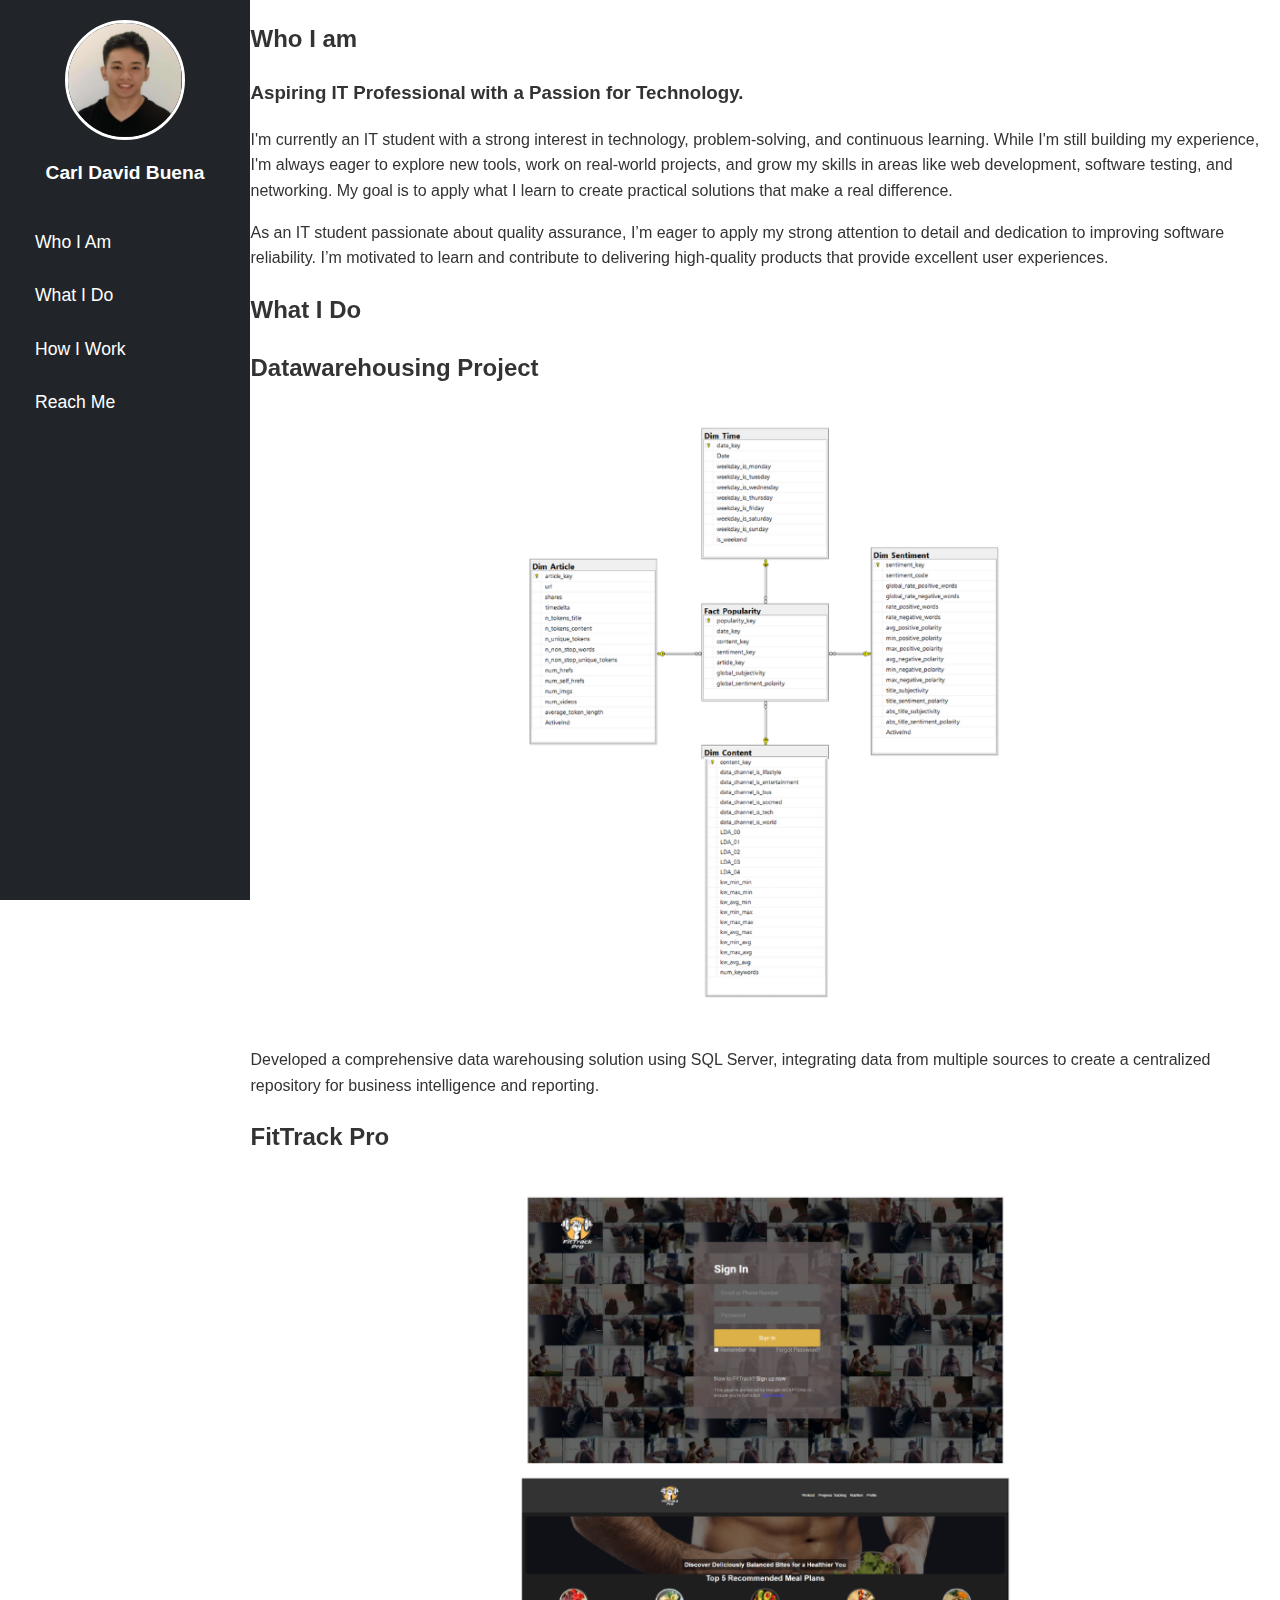
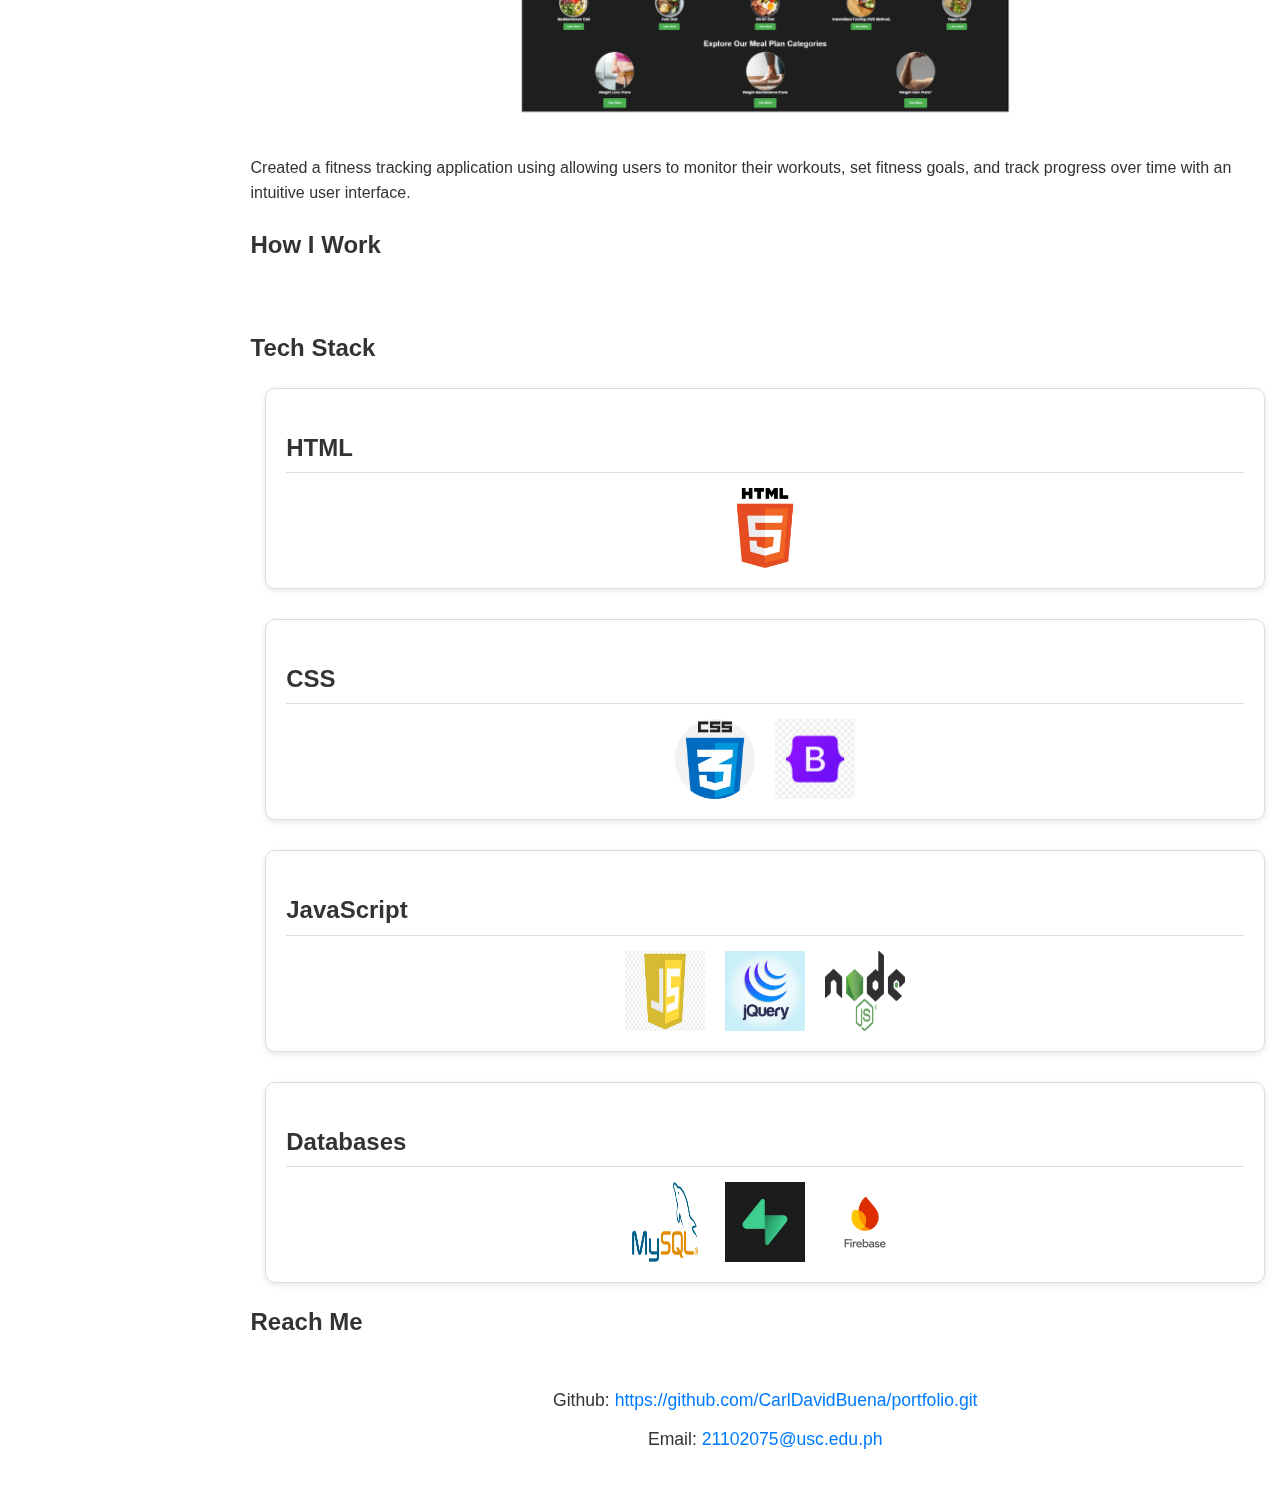
<file: index.html>
<!DOCTYPE html>
<html lang="en">
  <head>
    <!-- Required meta tags -->
    <meta charset="utf-8">
    <meta name="viewport" content="width=device-width, initial-scale=1">

    <!-- Icons -->
    <link rel="stylesheet" href="https://cdnjs.cloudflare.com/ajax/libs/font-awesome/6.5.0/css/all.min.css">

    <!-- Bootstrap CSS -->
    <link href="https://cdn.jsdelivr.net/npm/bootstrap@5.0.2/dist/css/bootstrap.min.css" rel="stylesheet" integrity="sha384-EVSTQN3/azprG1Anm3QDgpJLIm9Nao0Yz1ztcQTwFspd3yD65VohhpuuCOmLASjC" crossorigin="anonymous">
    <link rel= "stylesheet" href="Page.css">
    <title>Portfolio</title>
  </head>
  <body>
    <div class="layout">

      <aside class="sidebar">
        <div class="profile-logo">
          <img src="./img/profilepic.jpg" alt="Profile Picture">
          <h3>Carl David Buena</h3>
        </div>
        <nav class="sidebar-nav">
          <a href="#who">Who I Am</a>
          <a href="#what">What I Do</a>
          <a href="#how">How I Work</a>
          <a href="#reach">Reach Me</a>
        </nav>
      </aside>


      <div class="main-container">
        <section id="who">
          <h2 class="bg-dark text-white p-3">Who I am</h3>
          <div class="who-container">
            <h3>Aspiring IT Professional with a Passion for Technology.</h3>
            <p>
              I'm currently an IT student with a strong interest in technology, problem-solving, and continuous learning. While I'm still building my experience, I'm always eager to explore new tools, work on real-world projects, and grow my skills in areas like web development, software testing, and networking. My goal is to apply what I learn to create practical solutions that make a real difference.
            </p>
            <p>
              As an IT student passionate about quality assurance, I’m eager to apply my strong attention to detail and dedication to improving software reliability. I’m motivated to learn and contribute to delivering high-quality products that provide excellent user experiences.
            </p>
          </div>
        </section>

        <section id="what">
          <h2 class="bg-dark text-white p-3">What I Do</h2>
          <div class="what-container">

              <h2 class="in-title">Datawarehousing Project</h2>
              <div class="game-stack p-3 border border-dark">
                      <img src="./img/datawarehouse.png" alt="Datawarehousing Project" class="project-image">
              </div>
              <p>
                  Developed a comprehensive data warehousing solution using SQL Server, integrating data from multiple sources to create a centralized repository for business intelligence and reporting.
              </p>

              <h2 class="in-title">FitTrack Pro</h2>
              <div class="game-stack p-3 border border-dark">
                      <img src="./img/fittrackpro.png" alt="FitTrack Pro" class="project-image">
              </div>
              <p>
                  Created a fitness tracking application using allowing users to monitor their workouts, set fitness goals, and track progress over time with an intuitive user interface.
              </p>
          </div>
        </section>

        <section id="how">
          <h2 class="bg-dark text-white p-3">How I Work</h2>
          <br>
          <h2 class="in-title">Tech Stack</h2>
          <div class="how-container">

              <div class="how-card">
                  <h2 class="in-title">HTML</h2>
                  <div class="center">
                      <img src="./img/html.png" alt="HTML" class="tech-image">
                  </div>
              </div>

              <div class="how-card">
                  <h2 class="in-title">CSS</h2>
                  <div class="center">
                      <img src="./img/css.png" alt="CSS" class="tech-image">
                      <img src="./img/bootstrap.png" alt="Bootstrap" class="tech-image">

                  </div>
              </div>

              <div class="how-card">
                  <h2 class="in-title">JavaScript</h2>
                  <div class="center">
                      <img src="./img/javascript.jpg" alt="JavaScript" class="tech-image">
                      <img src="./img/jquery.png" alt="jQuery" class="tech-image">
                      <img src=" ./img/nodejs.png" alt="Node.js" class="tech-image">
                  </div>
              </div>

              <div class="how-card">
                  <h2 class="in-title">Databases</h2>
                  <div class="center">
                      <img src="./img/mysql.png" alt="MySQL" class="tech-image">
                      <img src="./img/supabase.jpg" alt="Supabase" class="tech-image">
                      <img src="./img/firebase.png" alt="Firebase" class="tech-image">
                  </div>
              </div>
              
          </div>
        </section>

        <section id="reach">
          <h2 class="bg-dark text-white p-3">Reach Me</h2>
          <div class="reach-container">
              <p>Github: <a>https://github.com/CarlDavidBuena/portfolio.git</a></p>
              <p>Email: <a>21102075@usc.edu.ph</a></p>
          </div>
        </section>
      </div>
    </div>

    <!-- Bootstrap Bundle with Popper -->
    <script src="https://cdn.jsdelivr.net/npm/bootstrap@5.0.2/dist/js/bootstrap.bundle.min.js" integrity="sha384-MrcW6ZMFYlzcLA8Nl+NtUVF0sA7MsXsP1UyJoMp4YLEuNSfAP+JcXn/tWtIaxVXM" crossorigin="anonymous"></script>

  </body>
</html>
</file>
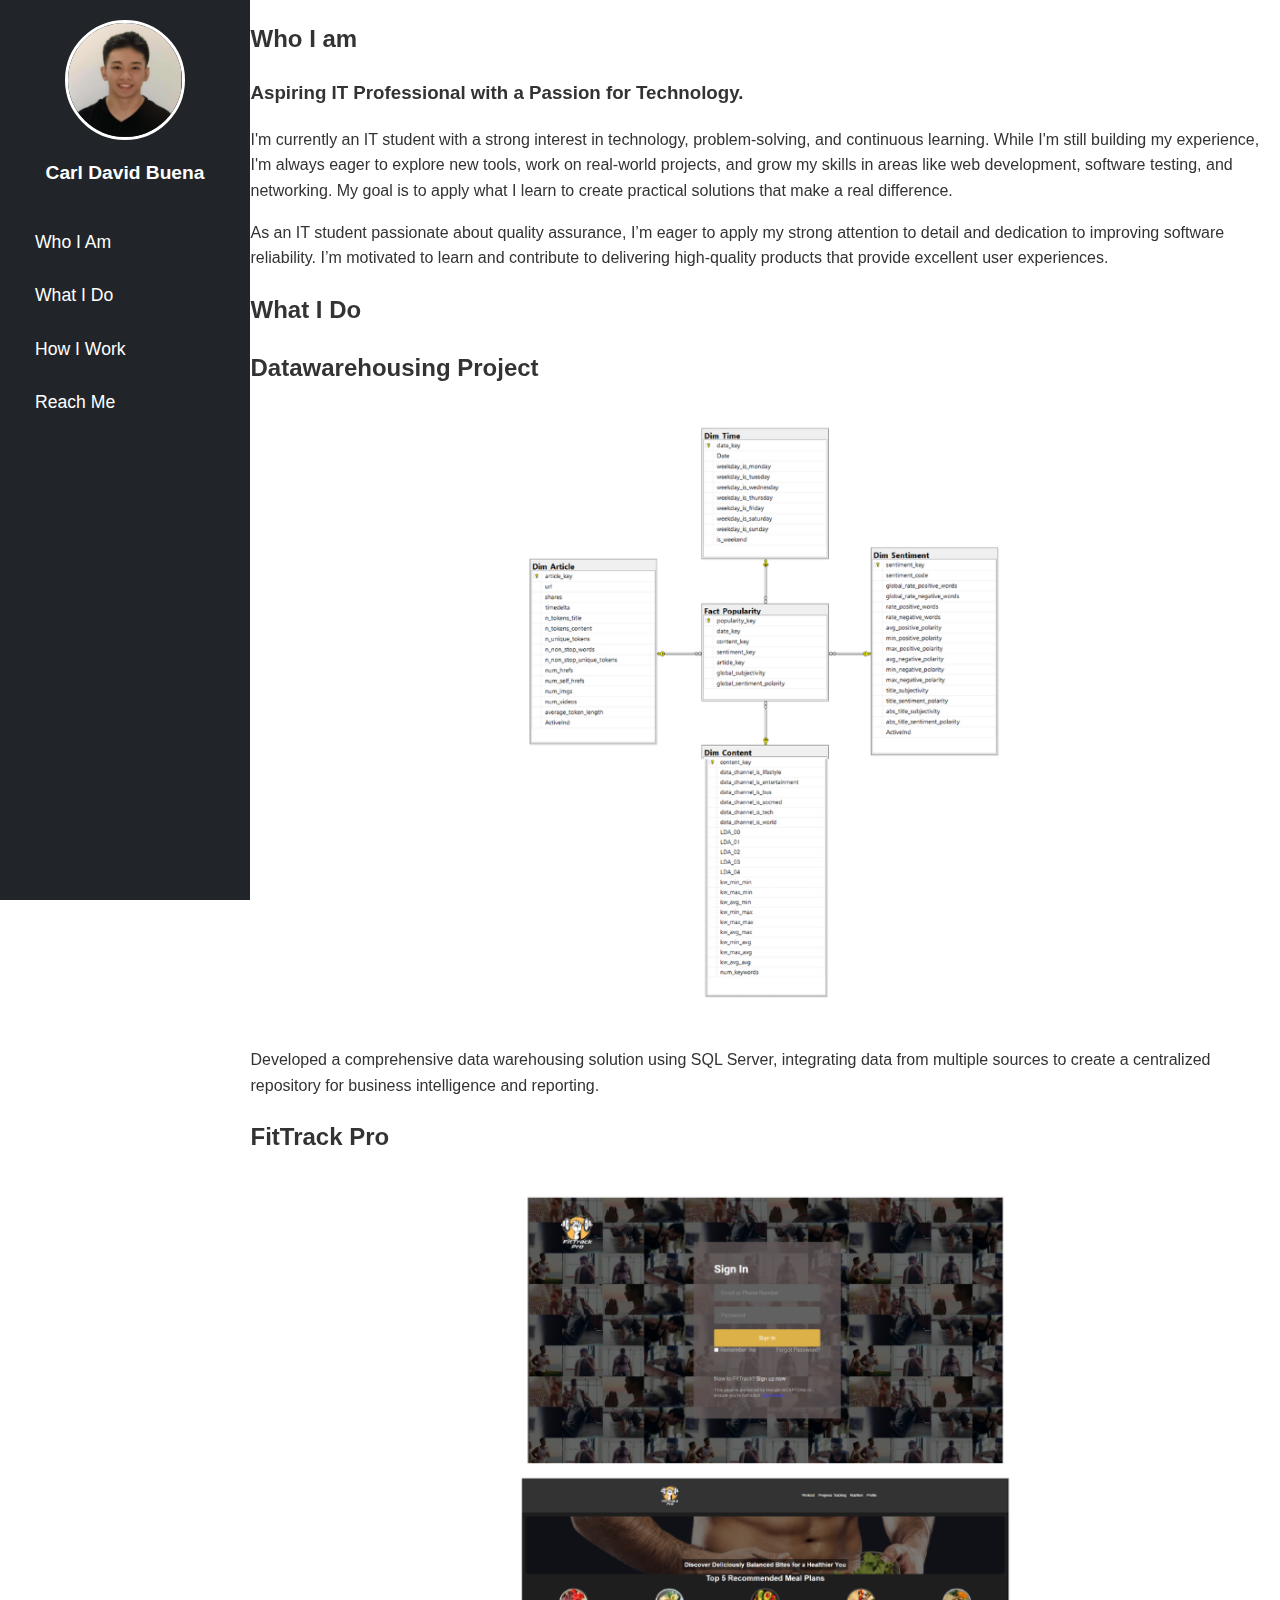
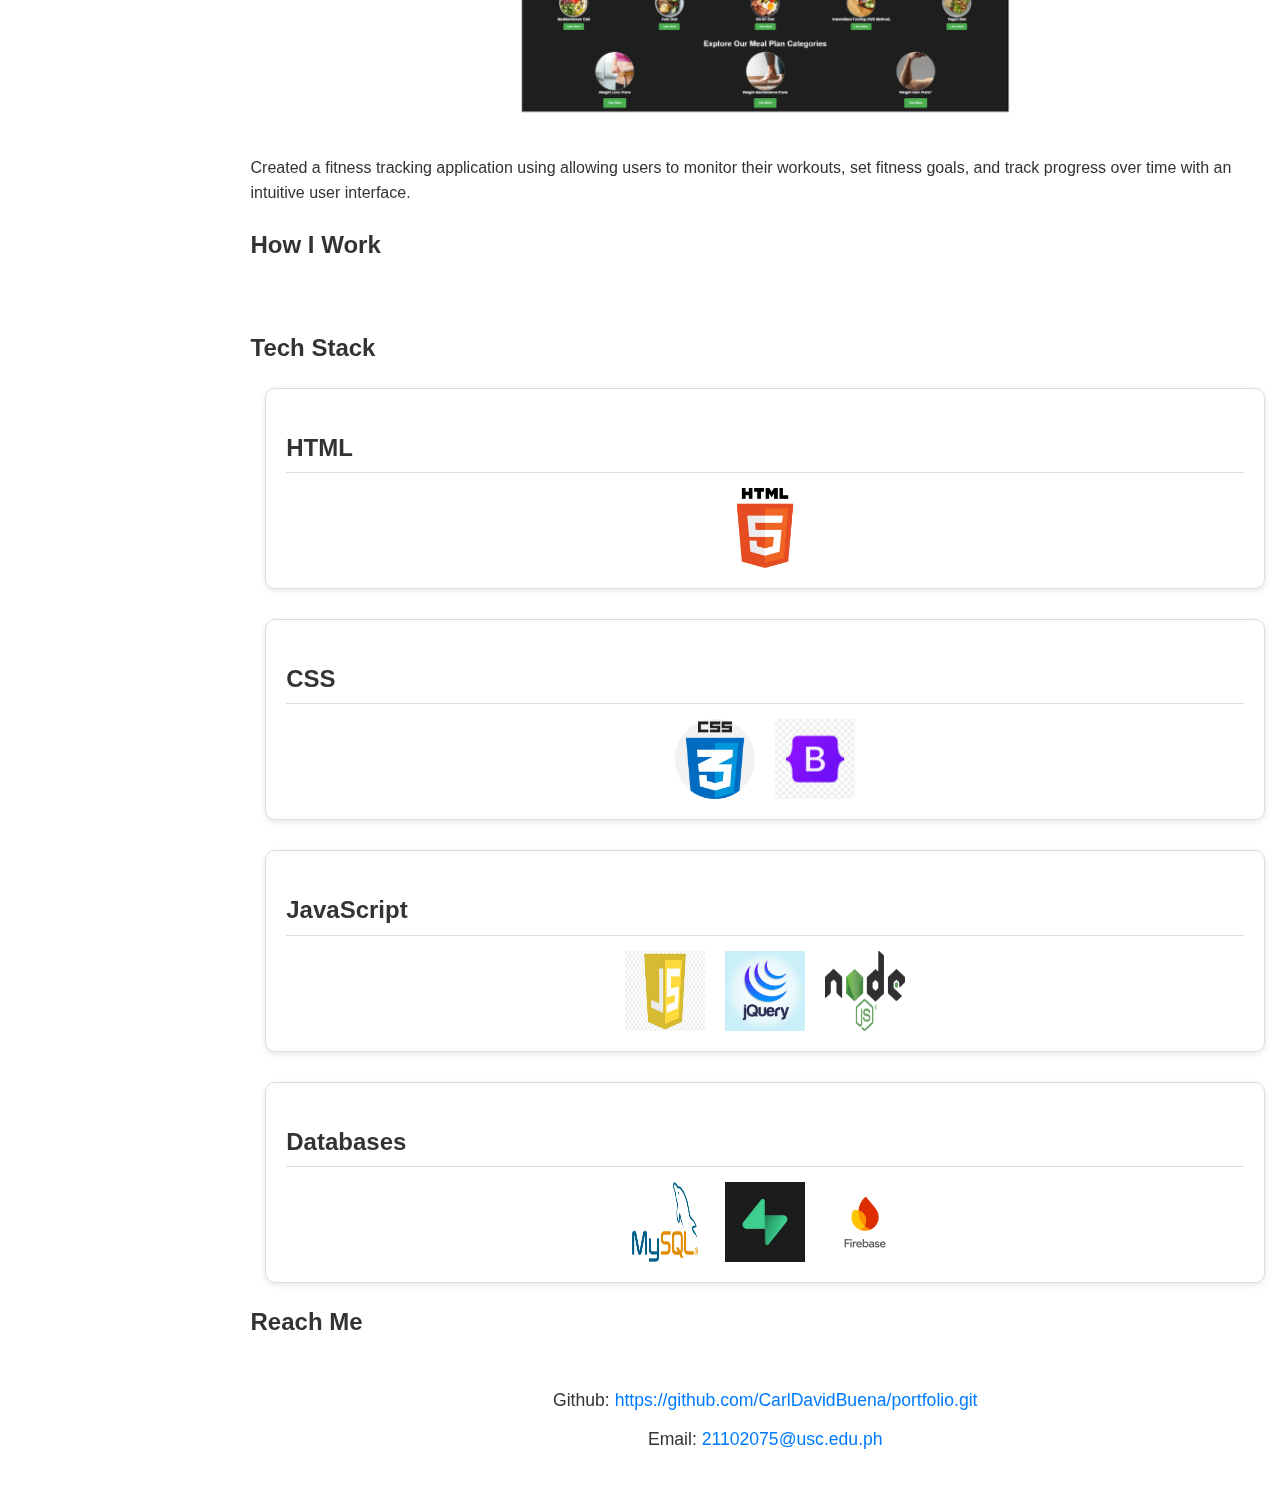
<file: Page.html>
<!DOCTYPE html>
<html lang="en">
  <head>
    <!-- Required meta tags -->
    <meta charset="utf-8">
    <meta name="viewport" content="width=device-width, initial-scale=1">

    <!-- Icons -->
    <link rel="stylesheet" href="https://cdnjs.cloudflare.com/ajax/libs/font-awesome/6.5.0/css/all.min.css">

    <!-- Bootstrap CSS -->
    <link href="https://cdn.jsdelivr.net/npm/bootstrap@5.0.2/dist/css/bootstrap.min.css" rel="stylesheet" integrity="sha384-EVSTQN3/azprG1Anm3QDgpJLIm9Nao0Yz1ztcQTwFspd3yD65VohhpuuCOmLASjC" crossorigin="anonymous">
    <link rel= "stylesheet" href="Page.css">
    <title>Hello, world!</title>
  </head>
  <body>
    <div class="layout">

      <aside class="sidebar">
        <div class="profile-logo">
          <img src="./img/profilepic.jpg" alt="Profile Picture">
          <h3>Carl David Buena</h3>
        </div>
        <nav class="sidebar-nav">
          <a href="#who">Who I Am</a>
          <a href="#what">What I Do</a>
          <a href="#how">How I Work</a>
          <a href="#reach">Reach Me</a>
        </nav>
      </aside>


      <div class="main-container">
        <section id="who">
          <h2 class="bg-dark text-white p-3">Who I am</h3>
          <div class="who-container">
            <h3>Aspiring IT Professional with a Passion for Technology.</h3>
            <p>
              I'm currently an IT student with a strong interest in technology, problem-solving, and continuous learning. While I'm still building my experience, I'm always eager to explore new tools, work on real-world projects, and grow my skills in areas like web development, software testing, and networking. My goal is to apply what I learn to create practical solutions that make a real difference.
            </p>
            <p>
              As an IT student passionate about quality assurance, I’m eager to apply my strong attention to detail and dedication to improving software reliability. I’m motivated to learn and contribute to delivering high-quality products that provide excellent user experiences.
            </p>
          </div>
        </section>

        <section id="what">
          <h2 class="bg-dark text-white p-3">What I Do</h2>
          <div class="what-container">

              <h2 class="in-title">Datawarehousing Project</h2>
              <div class="game-stack p-3 border border-dark">
                      <img src="./img/datawarehouse.png" alt="Datawarehousing Project" class="project-image">
              </div>
              <p>
                  Developed a comprehensive data warehousing solution using SQL Server, integrating data from multiple sources to create a centralized repository for business intelligence and reporting.
              </p>

              <h2 class="in-title">FitTrack Pro</h2>
              <div class="game-stack p-3 border border-dark">
                      <img src="./img/fittrackpro.png" alt="FitTrack Pro" class="project-image">
              </div>
              <p>
                  Created a fitness tracking application using allowing users to monitor their workouts, set fitness goals, and track progress over time with an intuitive user interface.
              </p>
          </div>
        </section>

        <section id="how">
          <h2 class="bg-dark text-white p-3">How I Work</h2>
          <br>
          <h2 class="in-title">Tech Stack</h2>
          <div class="how-container">

              <div class="how-card">
                  <h2 class="in-title">HTML</h2>
                  <div class="center">
                      <img src="./img/html.png" alt="HTML" class="tech-image">
                  </div>
              </div>

              <div class="how-card">
                  <h2 class="in-title">CSS</h2>
                  <div class="center">
                      <img src="./img/css.png" alt="CSS" class="tech-image">
                      <img src="./img/bootstrap.png" alt="Bootstrap" class="tech-image">

                  </div>
              </div>

              <div class="how-card">
                  <h2 class="in-title">JavaScript</h2>
                  <div class="center">
                      <img src="./img/javascript.jpg" alt="JavaScript" class="tech-image">
                      <img src="./img/jquery.png" alt="jQuery" class="tech-image">
                      <img src=" ./img/nodejs.png" alt="Node.js" class="tech-image">
                  </div>
              </div>

              <div class="how-card">
                  <h2 class="in-title">Databases</h2>
                  <div class="center">
                      <img src="./img/mysql.png" alt="MySQL" class="tech-image">
                      <img src="./img/supabase.jpg" alt="Supabase" class="tech-image">
                      <img src="./img/firebase.png" alt="Firebase" class="tech-image">
                  </div>
              </div>
              
          </div>
        </section>

        <section id="reach">
          <h2 class="bg-dark text-white p-3">Reach Me</h2>
          <div class="reach-container">
              <p>Github: <a>https://github.com/CarlDavidBuena/portfolio.git</a></p>
              <p>Email: <a>21102075@usc.edu.ph</a></p>
          </div>
        </section>
      </div>
    </div>

    <!-- Bootstrap Bundle with Popper -->
    <script src="https://cdn.jsdelivr.net/npm/bootstrap@5.0.2/dist/js/bootstrap.bundle.min.js" integrity="sha384-MrcW6ZMFYlzcLA8Nl+NtUVF0sA7MsXsP1UyJoMp4YLEuNSfAP+JcXn/tWtIaxVXM" crossorigin="anonymous"></script>

  </body>
</html>
</file>
<file: Page.css>
* {
  box-sizing: border-box;
}

/* Base styles */
body {
  font-family: Arial, Helvetica, sans-serif;
  margin: 0;
  line-height: 1.6;
  color: #333;
  background: url('https://images.pexels.com/photos/7598077/pexels-photo-7598077.jpeg') repeat;
  background-size: 50px 50px;
  position: relative;
  min-height: 100vh;
}

body::before {
  content: "";
  position: fixed;
  inset: 0;
  background: rgba(255, 255, 255, 0.85);
  z-index: -1;
}

/* Links */
a {
  color: inherit;
  text-decoration: none;
}
a:hover {
  text-decoration: underline;
}

/* Headings */
.in-title {
  text-underline-offset: 5px;
  text-decoration-thickness: 2px;
}

/* Images */
img {
  max-width: 100%;
  height: auto;
}
.project-image {
  width: 500px;
  border-radius: 8px;
}
.tech-image {
  width: 80px;
  transition: transform 0.2s ease;
}
.tech-image:hover {
  transform: scale(1.1);
}

/* Project container */
.game-stack {
  max-width: 700px;
  margin: 20px auto;
  display: flex;
  justify-content: center;
  align-items: center;
  border-radius: 10px;
  padding: 15px;
}

/* How I Work section */
.how-container {
  display: flex;
  flex-direction: column;
  gap: 30px;
  margin: 20px auto;
  max-width: 1000px;
}
.how-card {
  background: #fff;
  border: 1px solid #ddd;
  border-radius: 10px;
  padding: 20px;
  box-shadow: 0 2px 6px rgba(0,0,0,0.1);
}
.how-card h2 {
  margin-bottom: 15px;
  border-bottom: 1px solid #ddd;
  padding-bottom: 5px;
}
.how-card .center {
  display: flex;
  flex-wrap: wrap;
  justify-content: center;
  gap: 20px;
}

/* Reach Me section */
.reach-container {
  max-width: 600px;
  margin: 20px auto;
  padding: 15px;
  background: rgba(255, 255, 255, 0.8);
  border-radius: 8px;
  text-align: center;
}
.reach-container p {
  margin: 10px 0;
  font-size: 1.1em;
}
.reach-container a {
  color: #007bff;
}

/* Sidebar Layout */
.sidebar {
  width: 250px;
  background-color: #212529; /* Bootstrap bg-dark gray */
  color: #fff;
  min-height: 100vh;
  padding: 20px;
  position: fixed;
  left: 0;
  top: 0;
}
.profile-logo {
  text-align: center;
  margin-bottom: 30px;
}
.profile-logo img {
  width: 120px;
  height: 120px;
  border-radius: 50%;
  object-fit: cover;
  margin-bottom: 10px;
  border: 3px solid #fff;
}
.profile-logo h3 {
  font-size: 1.2rem;
  margin: 0;
}
.sidebar-nav {
  display: flex;
  flex-direction: column;
  gap: 5px;
}
.sidebar-nav a {
  color: #fff;
  font-size: 1.1rem;
  padding: 10px 15px;
  border-radius: 6px;
  transition: background 0.3s, color 0.3s;
  display: block;
}
.sidebar-nav a:hover {
  background-color: #343a40;
  color: #0d6efd;
}
.sidebar-nav a.active,
.sidebar-nav a:focus {
  background-color: #0d6efd;
  color: #fff;
}

/* Main content shifted right */
.main-container {
  margin-left: 250.5px;
  padding: 0px;
}
</file>
